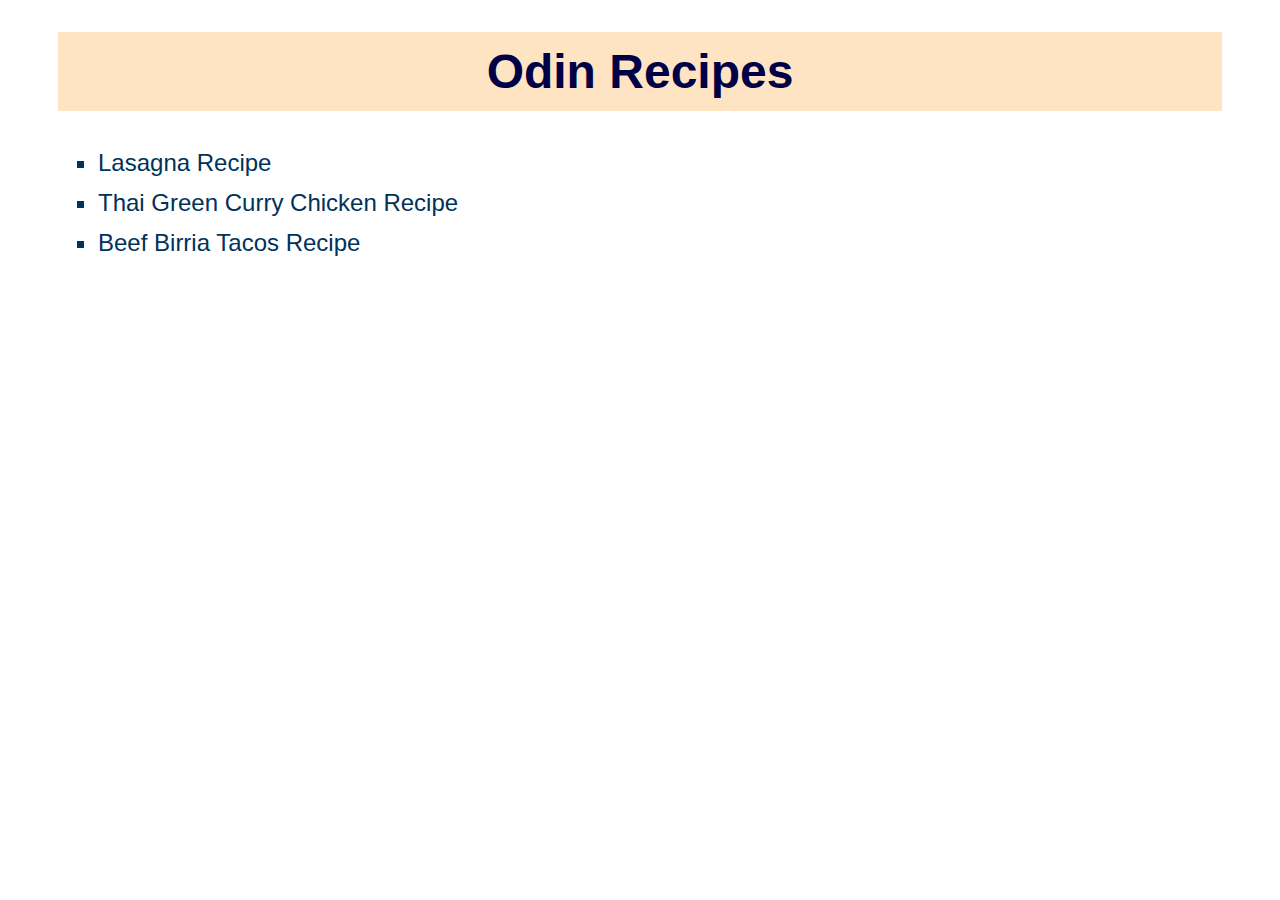
<file: index.html>
<!DOCTYPE html>
<html lang="en">
    <head>
        <meta charset="UTF-8">
        <link rel="stylesheet" href="./styles.css">
        <title>Odin Recipes</title>
    </head>
    <body>
        <h1>Odin Recipes</h1>
        <ul>
            <li><a href="./recipes/lasagna.html">Lasagna Recipe</a></li>
            <li><a href="./recipes/thaigreencurrychicken.html">Thai Green Curry Chicken Recipe</a></li>
            <li><a href="./recipes/beefbirriatacos.html">Beef Birria Tacos Recipe</a></li>
        </ul>
    </body>
</html>
</file>
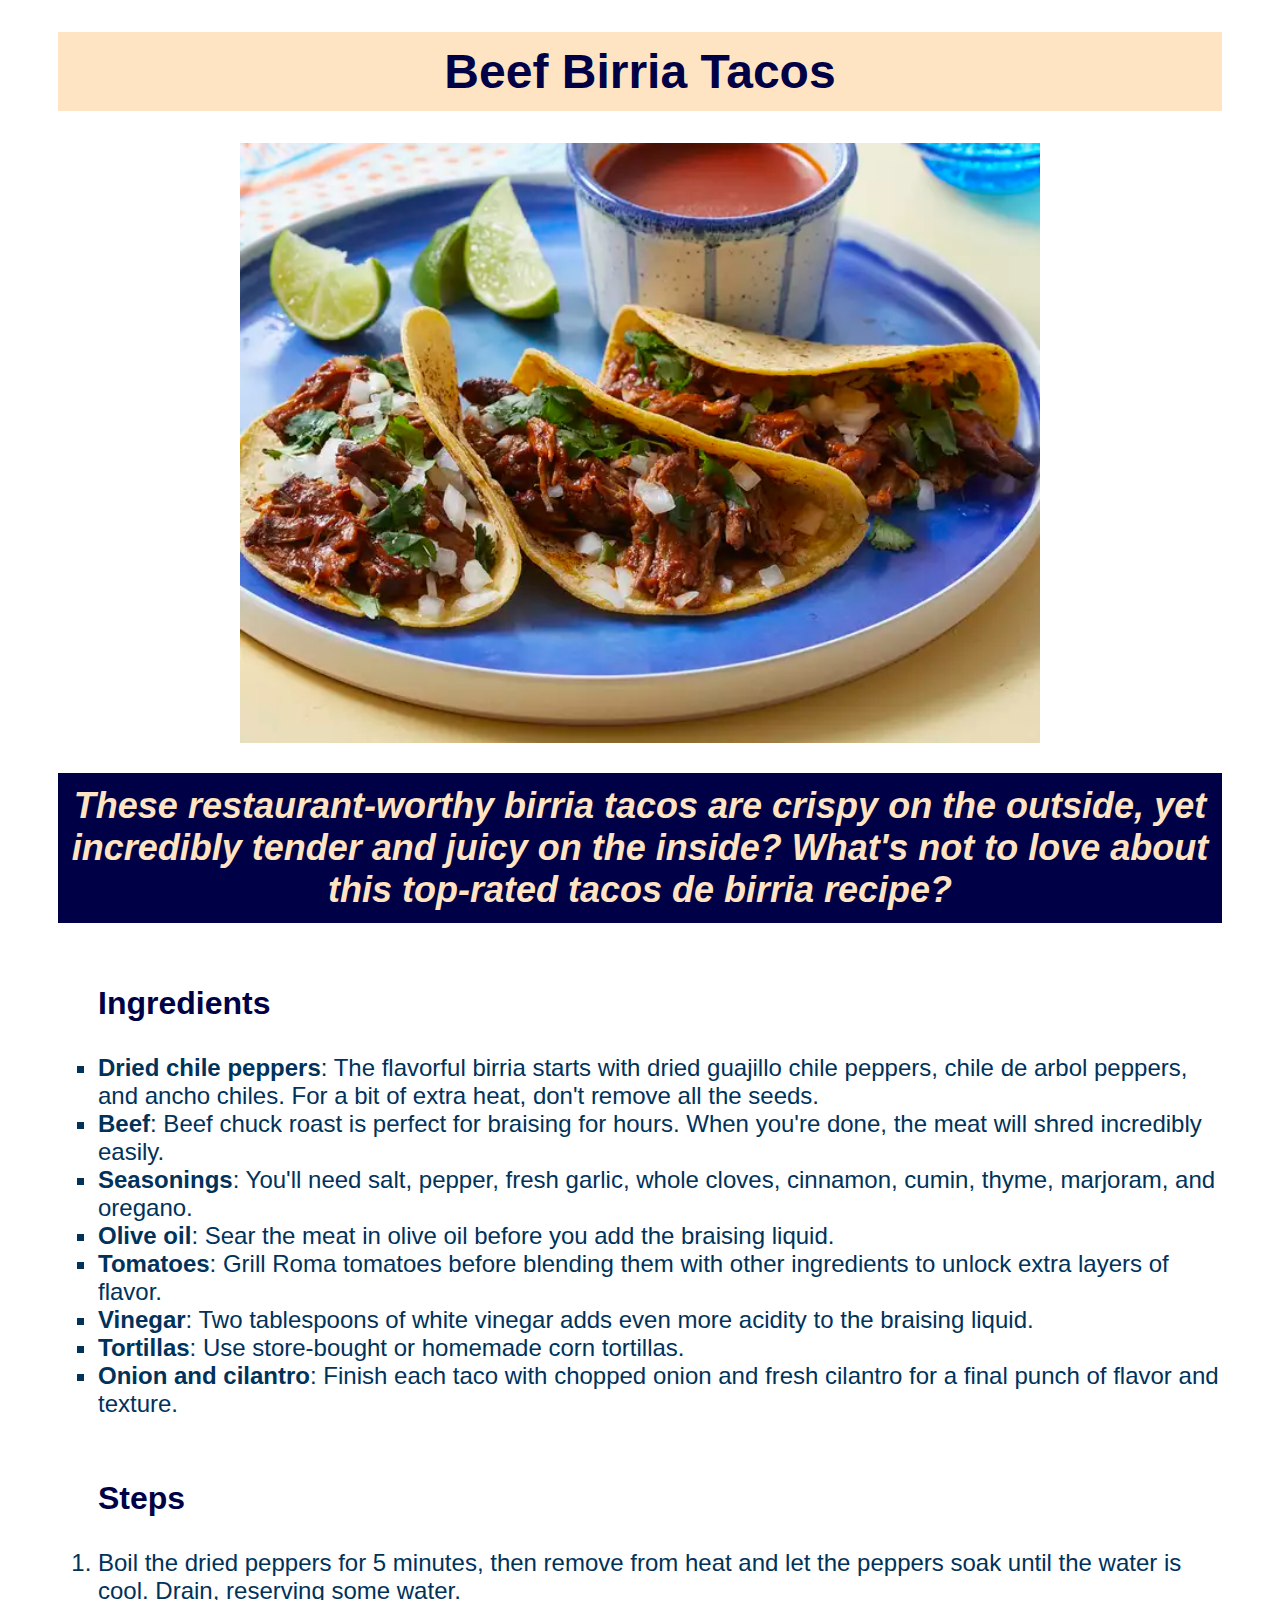
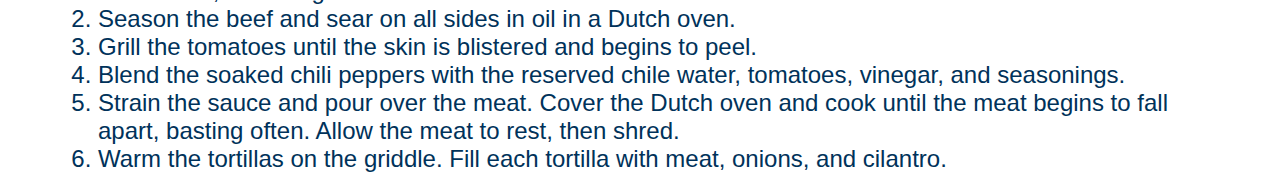
<file: recipes/beefbirriatacos.html>
<!DOCTYPE html>
<html lang="en">
    <head>
        <meta charset="UTF-8">
        <link rel="stylesheet" href="../styles.css">
        <title>Beef Birria Tacos Recipe</title>
    </head>
    <body>
        <h1>Beef Birria Tacos</h1>
        <img src="../images/beefbirriatacos.webp" alt="Three beef tacos, lime slices and a sauce pot in a plate" width="650" height="auto">
        <h2>These restaurant-worthy birria tacos are crispy on the outside, yet incredibly tender and juicy on the inside? What's not to love about this top-rated tacos de birria recipe?</h2>
        <h3>Ingredients</h3>
        <ul>
            <li><strong>Dried chile peppers</strong>: The flavorful birria starts with dried guajillo chile peppers, chile de arbol peppers, and ancho chiles. For a bit of extra heat, don't remove all the seeds.</li>
            <li><strong>Beef</strong>: Beef chuck roast is perfect for braising for hours. When you're done, the meat will shred incredibly easily.</li>
            <li><strong>Seasonings</strong>: You'll need salt, pepper, fresh garlic, whole cloves, cinnamon, cumin, thyme, marjoram, and oregano.</li>
            <li><strong>Olive oil</strong>: Sear the meat in olive oil before you add the braising liquid.</li>
            <li><strong>Tomatoes</strong>: Grill Roma tomatoes before blending them with other ingredients to unlock extra layers of flavor.</li>
            <li><strong>Vinegar</strong>: Two tablespoons of white vinegar adds even more acidity to the braising liquid.</li>
            <li><strong>Tortillas</strong>: Use store-bought or homemade corn tortillas.</li>
            <li><strong>Onion and cilantro</strong>: Finish each taco with chopped onion and fresh cilantro for a final punch of flavor and texture.</li>
        </ul>
        <h3>Steps</h3>
        <ol>
            <li>Boil the dried peppers for 5 minutes, then remove from heat and let the peppers soak until the water is cool. Drain, reserving some water.</li>
            <li>Season the beef and sear on all sides in oil in a Dutch oven.</li>
            <li>Grill the tomatoes until the skin is blistered and begins to peel.</li>
            <li>Blend the soaked chili peppers with the reserved chile water, tomatoes, vinegar, and seasonings.</li>
            <li>Strain the sauce and pour over the meat. Cover the Dutch oven and cook until the meat begins to fall apart, basting often. Allow the meat to rest, then shred.</li>
            <li>Warm the tortillas on the griddle. Fill each tortilla with meat, onions, and cilantro.</li>
        </ol>
    </body>
</html>
</file>
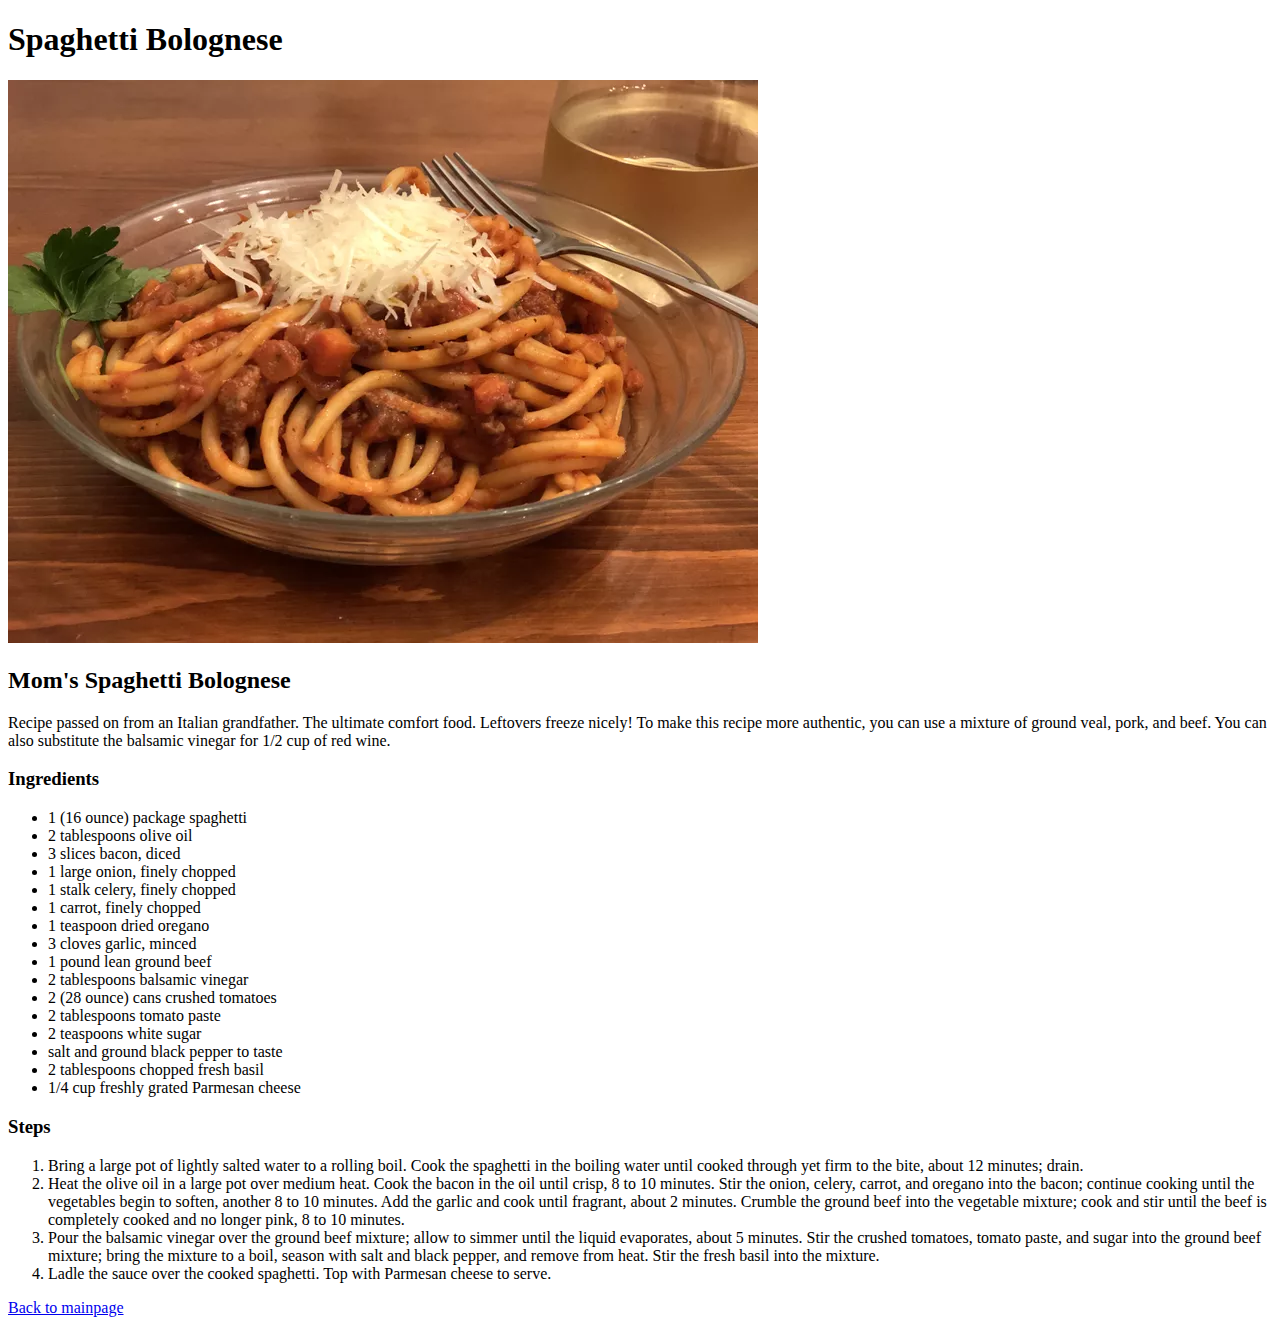
<file: recipes/bolognese.html>
<!DOCTYPE html>
<html lang="en">
    <head>
        <meta charset="UTF-8">
        <title>Odin Recipes</title>
    </head>

    <body>
        <h1>Spaghetti Bolognese</h1>
        <img src="../images/bolognese.jpg" alt="Photo of Spaghetti bolognese in a dish, tooped with grated cheese">
        <h2>Mom's Spaghetti Bolognese</h2>
        <p>Recipe passed on from an Italian grandfather. The ultimate comfort food. Leftovers freeze nicely! To make this recipe more authentic, you can use a mixture of ground veal, pork, and beef. You can also substitute the balsamic vinegar for 1/2 cup of red wine.</p>
        <h3>Ingredients</h3>
        <ul>
            <li>1 (16 ounce) package spaghetti</li>
            <li>2 tablespoons olive oil</li>
            <li>3 slices bacon, diced</li>
            <li>1 large onion, finely chopped</li>
            <li>1 stalk celery, finely chopped</li>
            <li>1 carrot, finely chopped</li>
            <li>1 teaspoon dried oregano</li>
            <li>3 cloves garlic, minced</li>
            <li>1 pound lean ground beef</li>
            <li>2 tablespoons balsamic vinegar</li>
            <li>2 (28 ounce) cans crushed tomatoes</li>
            <li>2 tablespoons tomato paste</li>
            <li>2 teaspoons white sugar</li>
            <li>salt and ground black pepper to taste</li>
            <li>2 tablespoons chopped fresh basil</li>
            <li>1/4 cup freshly grated Parmesan cheese</li>
        </ul>
        <h3>Steps</h3>
        <ol>
            <li>Bring a large pot of lightly salted water to a rolling boil. Cook the spaghetti in the boiling water until cooked through yet firm to the bite, about 12 minutes; drain. </li>
            <li>Heat the olive oil in a large pot over medium heat. Cook the bacon in the oil until crisp, 8 to 10 minutes. Stir the onion, celery, carrot, and oregano into the bacon; continue cooking until the vegetables begin to soften, another 8 to 10 minutes. Add the garlic and cook until fragrant, about 2 minutes. Crumble the ground beef into the vegetable mixture; cook and stir until the beef is completely cooked and no longer pink, 8 to 10 minutes. </li>
            <li>Pour the balsamic vinegar over the ground beef mixture; allow to simmer until the liquid evaporates, about 5 minutes. Stir the crushed tomatoes, tomato paste, and sugar into the ground beef mixture; bring the mixture to a boil, season with salt and black pepper, and remove from heat. Stir the fresh basil into the mixture. </li>
            <li>Ladle the sauce over the cooked spaghetti. Top with Parmesan cheese to serve.</li>
        </ol>
        <a href="../index.html">Back to mainpage</a>
    </body>
</html>
</file>
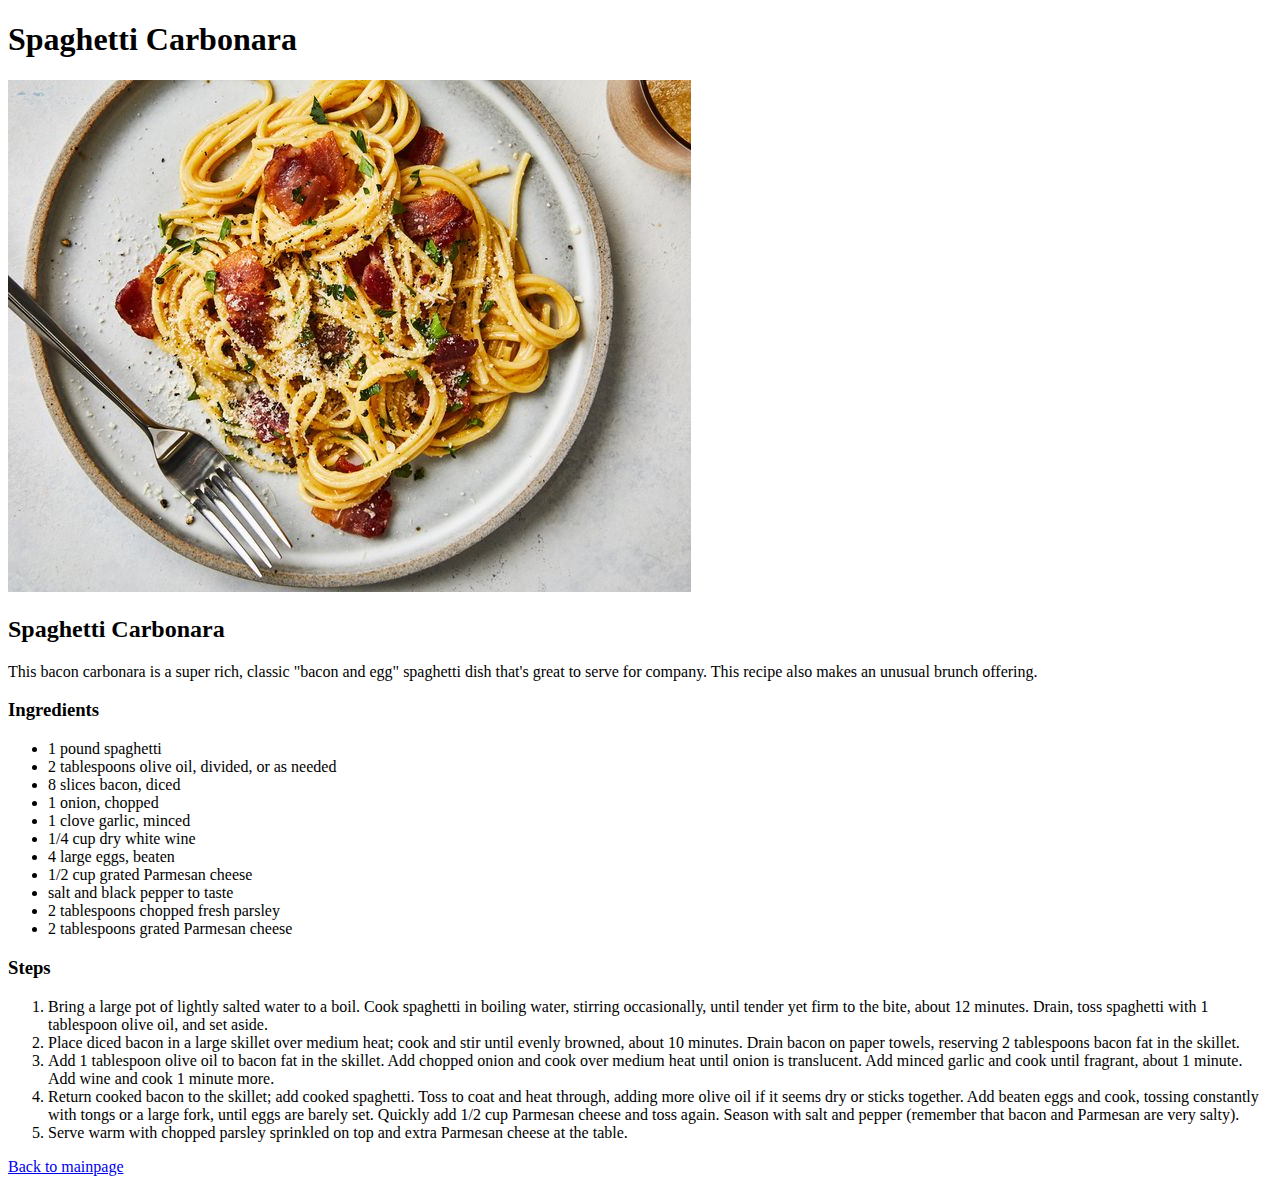
<file: recipes/carbonara.html>
<!DOCTYPE html>
<html lang="en">
    <head>
        <meta charset="UTF-8">
        <title>Odin Recipes</title>
    </head>

    <body>
        <h1>Spaghetti Carbonara</h1>
        <img src="../images/carbonara.jpg" alt="Photo of spaghetti carbonara in a dish">
        <h2>Spaghetti Carbonara</h2>
        <p>This bacon carbonara is a super rich, classic "bacon and egg" spaghetti dish that's great to serve for company. This recipe also makes an unusual brunch offering.</p>
        <h3>Ingredients</h3>
        <ul>
            <li>1 pound spaghetti</li>
            <li>2 tablespoons olive oil, divided, or as needed</li>
            <li>8 slices bacon, diced</li>
            <li>1 onion, chopped</li>
            <li>1 clove garlic, minced</li>
            <li>1/4 cup dry white wine</li>
            <li>4 large eggs, beaten</li>
            <li>1/2 cup grated Parmesan cheese</li>
            <li>salt and black pepper to taste</li>
            <li>2 tablespoons chopped fresh parsley</li>
            <li>2 tablespoons grated Parmesan cheese</li>
        </ul>
        <h3>Steps</h3>
        <ol>
            <li>Bring a large pot of lightly salted water to a boil. Cook spaghetti in boiling water, stirring occasionally, until tender yet firm to the bite, about 12 minutes. Drain, toss spaghetti with 1 tablespoon olive oil, and set aside. </li>
            <li>Place diced bacon in a large skillet over medium heat; cook and stir until evenly browned, about 10 minutes. Drain bacon on paper towels, reserving 2 tablespoons bacon fat in the skillet. </li>
            <li>Add 1 tablespoon olive oil to bacon fat in the skillet. Add chopped onion and cook over medium heat until onion is translucent. Add minced garlic and cook until fragrant, about 1 minute. Add wine and cook 1 minute more. </li>
            <li>Return cooked bacon to the skillet; add cooked spaghetti. Toss to coat and heat through, adding more olive oil if it seems dry or sticks together. Add beaten eggs and cook, tossing constantly with tongs or a large fork, until eggs are barely set. Quickly add 1/2 cup Parmesan cheese and toss again. Season with salt and pepper (remember that bacon and Parmesan are very salty). </li>
            <li>Serve warm with chopped parsley sprinkled on top and extra Parmesan cheese at the table. </li>
        </ol>
        <a href="../index.html">Back to mainpage</a>
    </body>
</html>
</file>
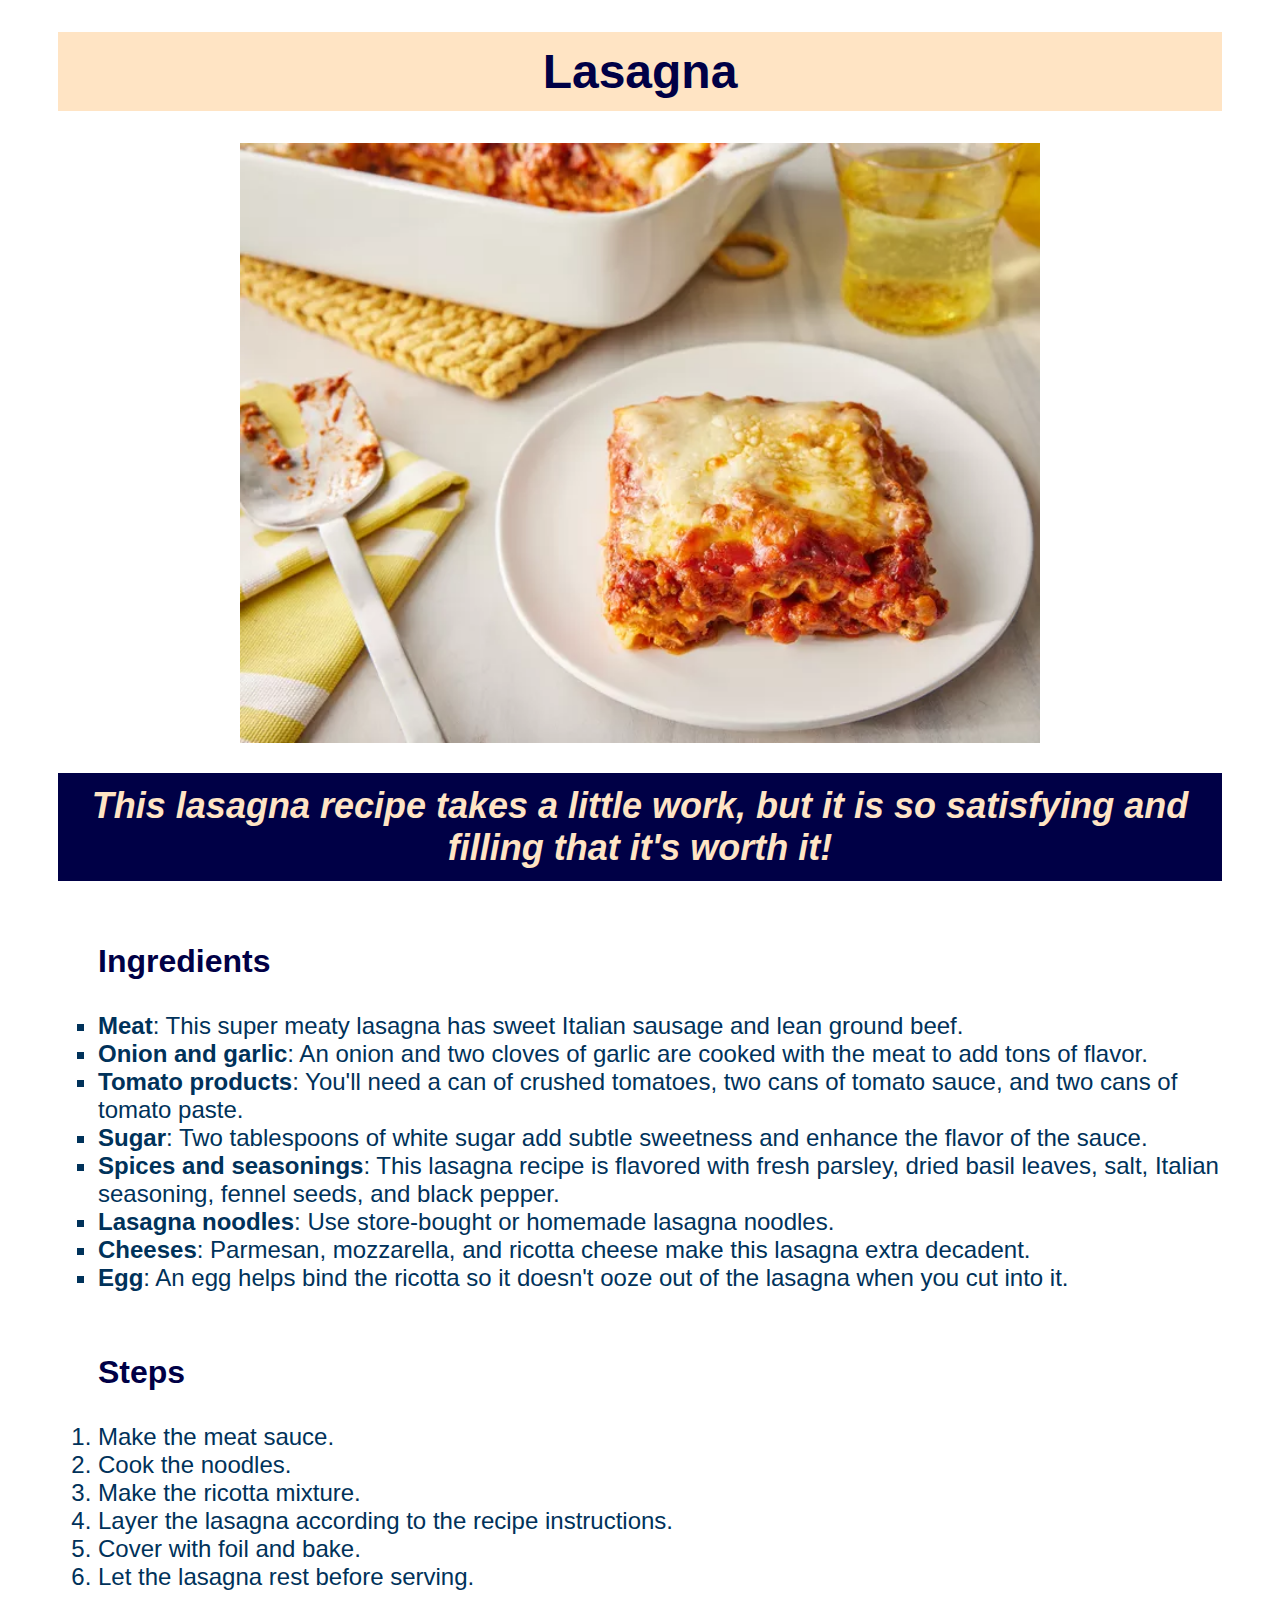
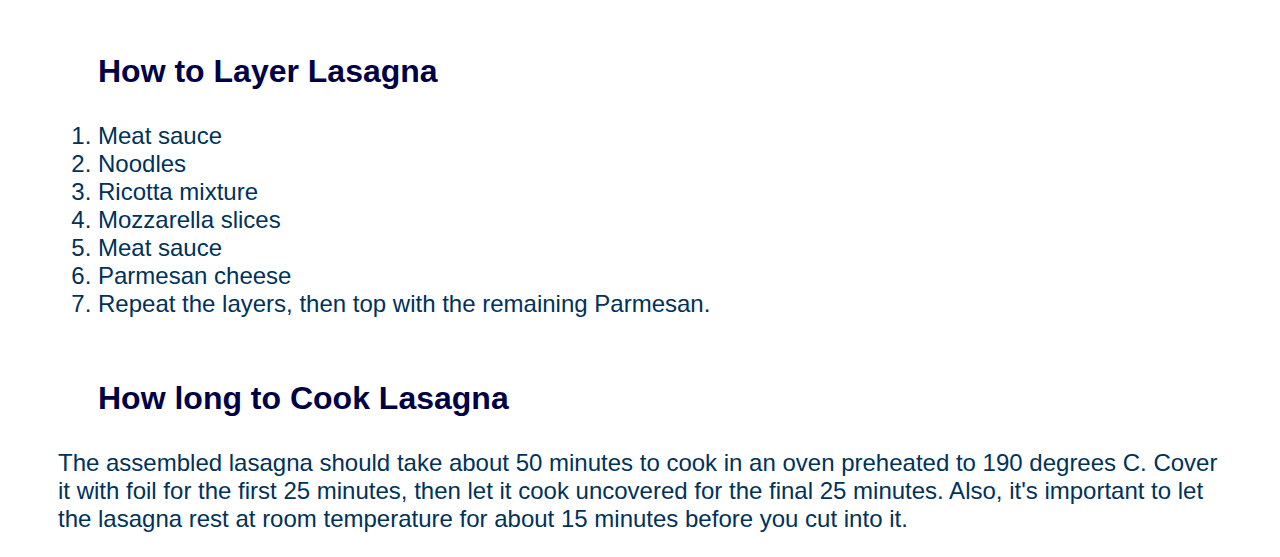
<file: recipes/lasagna.html>
<!DOCTYPE html>
<html lang="en">
    <head>
        <meta charset="UTF-8">
        <link rel="stylesheet" href="../styles.css">
        <title>Lasagna Recipe</title>
    </head>
    <body>
        <h1>Lasagna</h1>
        <img src="../images/lasagna.webp" alt="A delicious meat lasagna portion on a white plate" width="650" height="auto">
        <h2>This lasagna recipe takes a little work, but it is so satisfying and filling that it's worth it!</h2>
        <h3>Ingredients</h3>
        <ul>
            <li><strong>Meat</strong>: This super meaty lasagna has sweet Italian sausage and lean ground beef.</li>
            <li><strong>Onion and garlic</strong>: An onion and two cloves of garlic are cooked with the meat to add tons of flavor.</li>
            <li><strong>Tomato products</strong>: You'll need a can of crushed tomatoes, two cans of tomato sauce, and two cans of tomato paste.</li>
            <li><strong>Sugar</strong>: Two tablespoons of white sugar add subtle sweetness and enhance the flavor of the sauce.</li>
            <li><strong>Spices and seasonings</strong>: This lasagna recipe is flavored with fresh parsley, dried basil leaves, salt, Italian seasoning, fennel seeds, and black pepper.</li>
            <li><strong>Lasagna noodles</strong>: Use store-bought or homemade lasagna noodles.</li>
            <li><strong>Cheeses</strong>: Parmesan, mozzarella, and ricotta cheese make this lasagna extra decadent.</li>
            <li><strong>Egg</strong>: An egg helps bind the ricotta so it doesn't ooze out of the lasagna when you cut into it.</li>
        </ul>
        <h3>Steps</h3>
        <ol>
            <li>Make the meat sauce.</li>
            <li>Cook the noodles.</li>
            <li>Make the ricotta mixture.</li>
            <li>Layer the lasagna according to the recipe instructions.</li>
            <li>Cover with foil and bake.</li>
            <li>Let the lasagna rest before serving.</li>
        </ol>
        <h3>How to Layer Lasagna</h3>
        <ol>
            <li>Meat sauce</li>
            <li>Noodles</li>
            <li>Ricotta mixture</li>
            <li>Mozzarella slices</li>
            <li>Meat sauce</li>
            <li>Parmesan cheese</li>
            <li>Repeat the layers, then top with the remaining Parmesan.</li>
        </ol>
        <h3>How long to Cook Lasagna</h3>
        <p>The assembled lasagna should take about 50 minutes to cook in an oven preheated to 190 degrees C. Cover it with foil for the first 25 minutes, then let it cook uncovered for the final 25 minutes. Also, it's important to let the lasagna rest at room temperature for about 15 minutes before you cut into it. </p>
    </body>
</html>
</file>
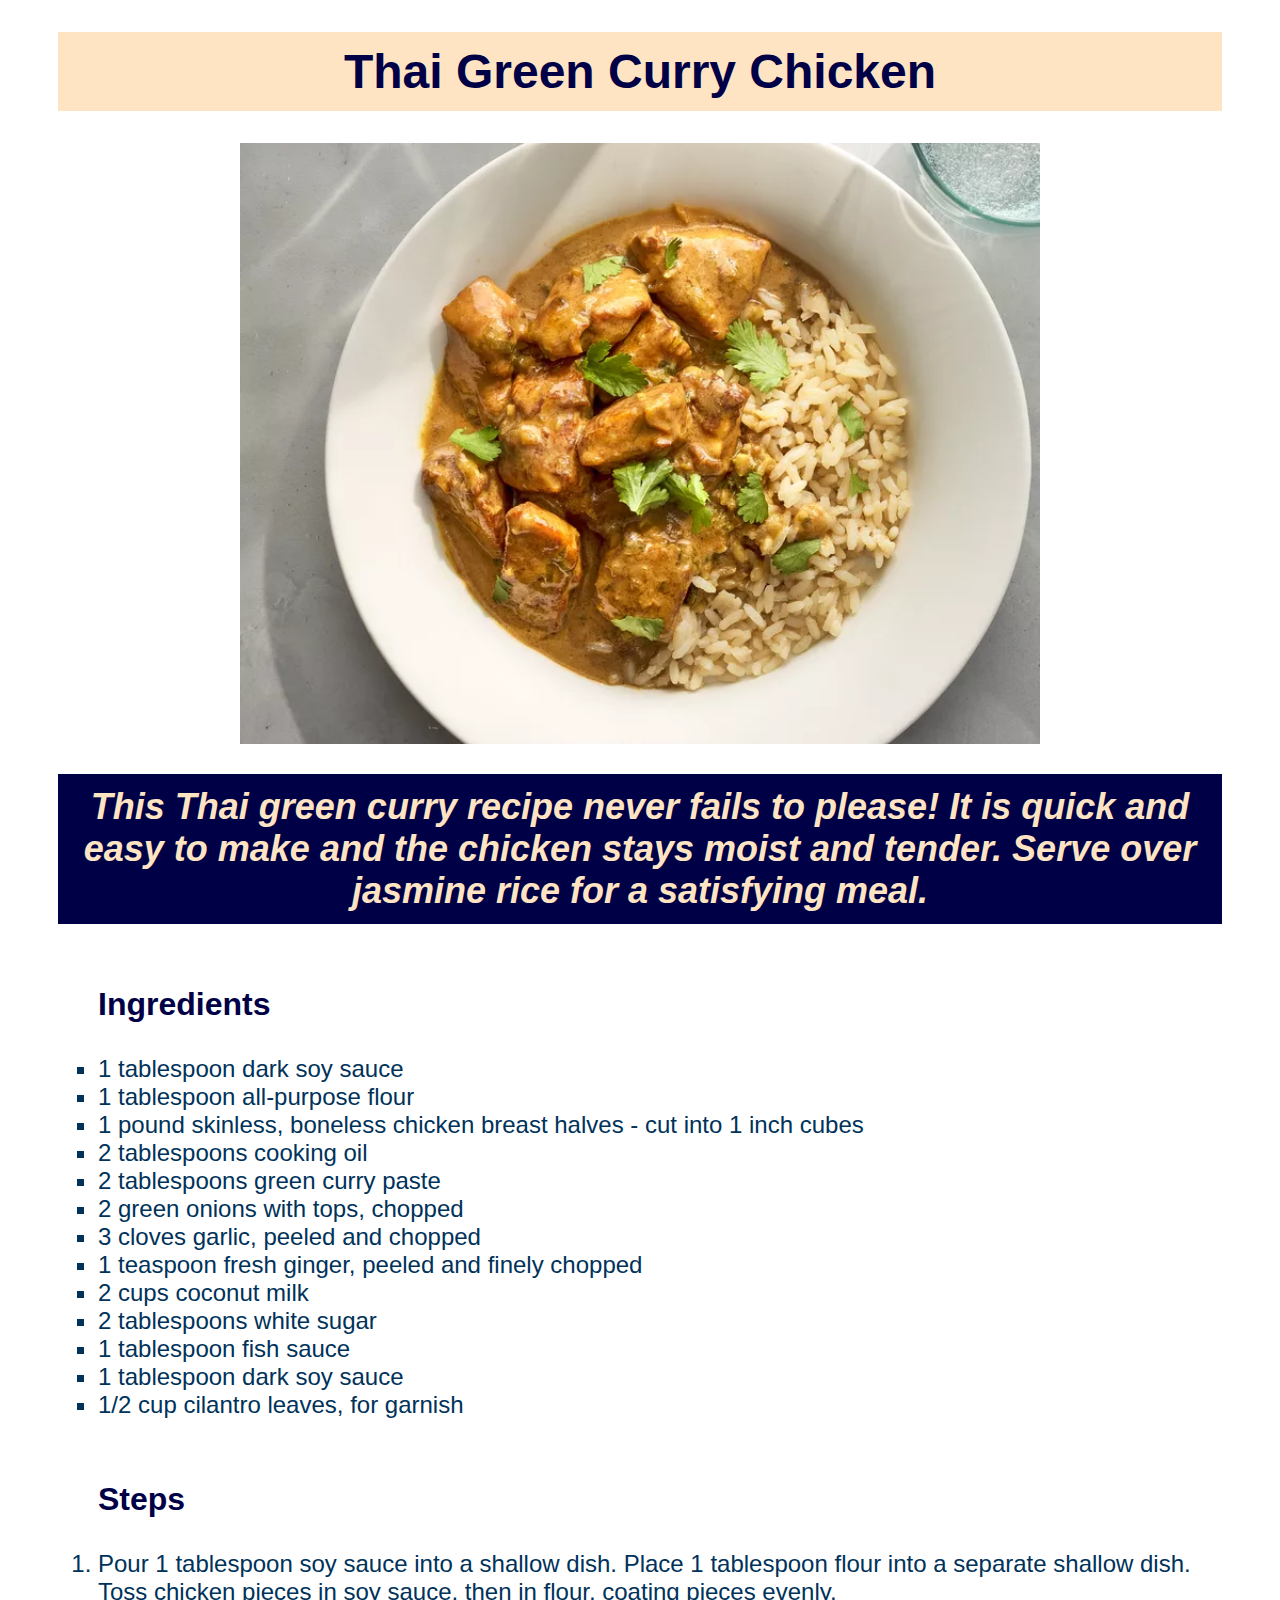
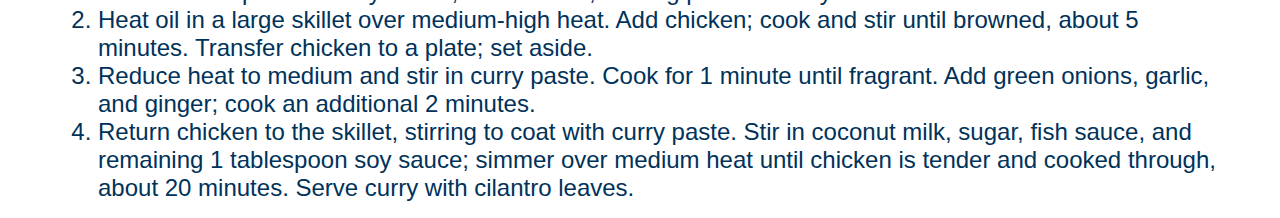
<file: recipes/thaigreencurrychicken.html>
<!DOCTYPE html>
<html lang="en">
    <head>
        <meta charset="UTF-8">
        <link rel="stylesheet" href="../styles.css">
        <title>Thai Green Curry Chicken Recipe</title>
    </head>
    <body>
        <h1>Thai Green Curry Chicken</h1>
        <img src="../images/thaigreencurrychicken.webp" alt="Thai green curry chicken and rice topped with coriander in a white plate" width="650" height="auto">
        <h2>This Thai green curry recipe never fails to please! It is quick and easy to make and the chicken stays moist and tender. Serve over jasmine rice for a satisfying meal.</h2>
        <h3>Ingredients</h3>
        <ul>
            <li>1 tablespoon dark soy sauce</li>
            <li>1 tablespoon all-purpose flour</li>
            <li>1 pound skinless, boneless chicken breast halves - cut into 1 inch cubes</li>
            <li>2 tablespoons cooking oil</li>
            <li>2 tablespoons green curry paste</li>
            <li>2 green onions with tops, chopped</li>
            <li>3 cloves garlic, peeled and chopped</li>
            <li>1 teaspoon fresh ginger, peeled and finely chopped</li>
            <li>2 cups coconut milk</li>
            <li>2 tablespoons white sugar</li>
            <li>1 tablespoon fish sauce</li>
            <li>1 tablespoon dark soy sauce</li>
            <li>1/2 cup cilantro leaves, for garnish</li>
        </ul>
        <h3>Steps</h3>
        <ol>
            <li>Pour 1 tablespoon soy sauce into a shallow dish. Place 1 tablespoon flour into a separate shallow dish. Toss chicken pieces in soy sauce, then in flour, coating pieces evenly.</li>
            <li>Heat oil in a large skillet over medium-high heat. Add chicken; cook and stir until browned, about 5 minutes. Transfer chicken to a plate; set aside.</li>
            <li>Reduce heat to medium and stir in curry paste. Cook for 1 minute until fragrant. Add green onions, garlic, and ginger; cook an additional 2 minutes.</li>
            <li>Return chicken to the skillet, stirring to coat with curry paste. Stir in coconut milk, sugar, fish sauce, and remaining 1 tablespoon soy sauce; simmer over medium heat until chicken is tender and cooked through, about 20 minutes. Serve curry with cilantro leaves.</li>
        </ol>
    </body>
</html>
</file>
<file: styles.css>
body {
    padding: 0 50px;
}

h1,
h2,
h3 {
    font-family: Verdana, Geneva, Tahoma, sans-serif;
}

h1,
h3 {
    color: rgb(0, 0, 70);
}

h1 {
    text-align: center;
    background-color: bisque;
    padding: 12px;
    font-size: 48px;
}

h2 {
    color: rgb(0, 120, 50);
    font-size: 36px;
    font-style: italic;
    text-align: center;
    padding: 12px;
    background-color: rgb(0, 0, 70);
    color: bisque;
}

h3 {
    font-size: 32px;
    font-weight: 600;
    padding: 30px 0 0 40px;
}

ul {
    list-style-type: square;
}

ol {
    list-style-type: decimal;
}

a {
    display: inline-block;
    margin: 6px 0;
    text-decoration: none;
}

a,
li,
p {
    color: rgb(0, 50, 90);
    font-family: Arial, Helvetica, sans-serif;
    font-size: 24px;
}

img {
    width: 800px;
    height: auto;
    display: block;
    margin: 0 auto;
}
</file>
